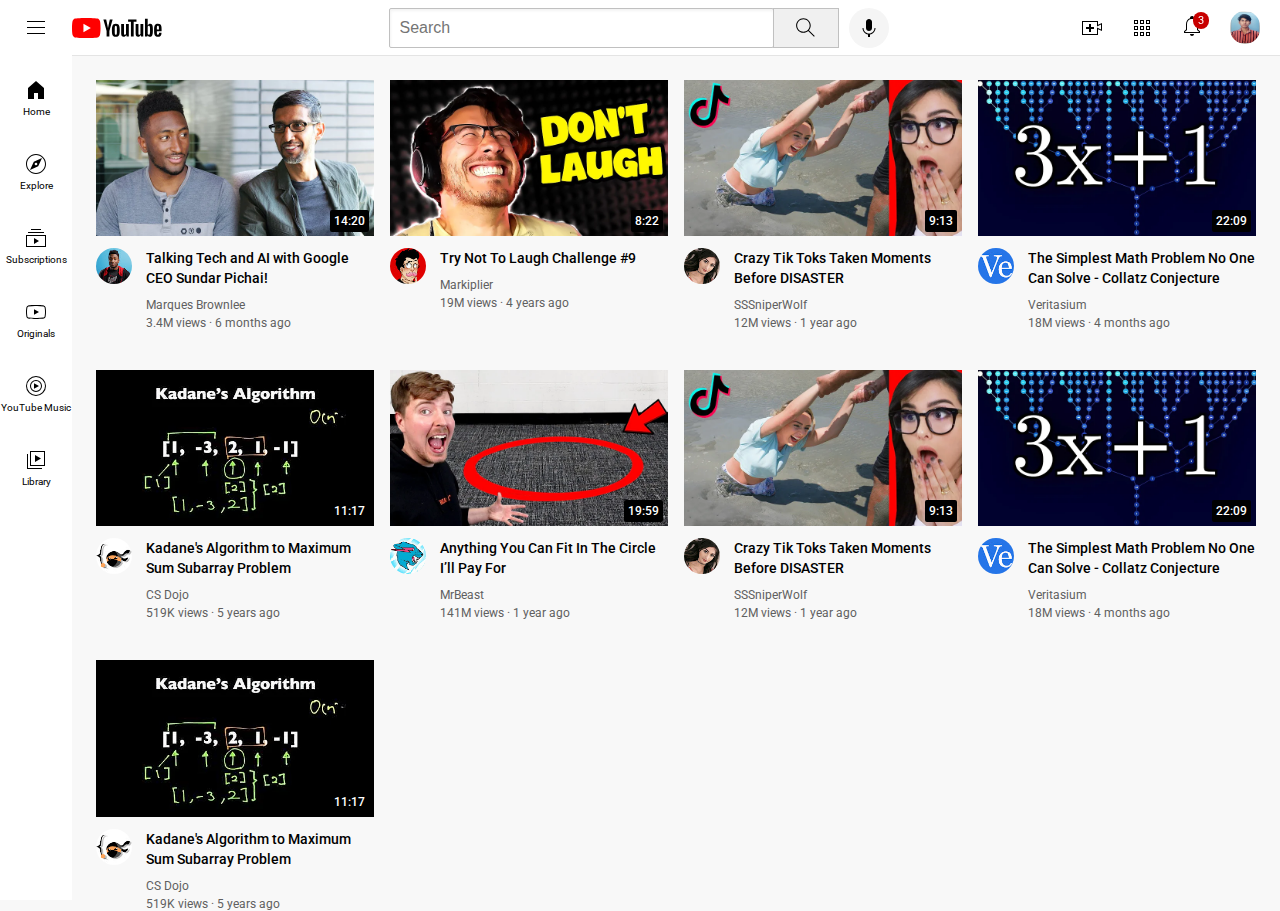
<file: index.html>
<!DOCTYPE html>
<html>
  <head>
    <title>YouTube.com Clone</title>

    <link rel="preconnect" href="https://fonts.googleapis.com">
    <link rel="preconnect" href="https://fonts.gstatic.com" crossorigin>
    <link href="https://fonts.googleapis.com/css2?family=Roboto:wght@400;500;700&display=swap" rel="stylesheet">

    <link rel="stylesheet" href="styles/general.css">
    <link rel="stylesheet" href="styles/header.css">
    <link rel="stylesheet" href="styles/video.css">
    <link rel="stylesheet" href="styles/sidebar.css">
  </head>
  <body>
    <header class="header">
      <div class="left-section">
        <img class="hamburger-menu" src="icons/hamburger-menu.svg">
        <img class="youtube-logo" src="icons/youtube-logo.svg">
      </div>
      <div class="middle-section">
        <input class="search-bar" type="text" placeholder="Search">
        <button class="search-button">
          <img class="search-icon" src="icons/search.svg">
          <div class="tooltip">Search</div>
        </button>
        <!-- Put position absolute inside position relative -->
        <button class="voice-search-button">
          <img class="voice-search-icon" src="icons/voice-search-icon.svg">
          <div class="tooltip">Search with your voice</div>
        </button>
      </div>
      <div class="right-section">
        <div class="upload-icon-container">
          <img class="upload-icon" src="icons/upload.svg">
          <div class="tooltip">Create</div>
        </div>
        <img class="youtube-apps-icon" src="icons/youtube-apps.svg">
        <div class="notifications-icon-container">
          <img class="notifications-icon" src="icons/notifications.svg">
          <div class="notifications-count">3</div>
        </div>
        <img class="current-user-picture" src="icons/passphoto (2).jpeg">
      </div>
    </header>

    <nav class="sidebar">
      <div class="sidebar-link">
        <img src="icons/home.svg">
        <div>Home</div>
      </div>
      <div class="sidebar-link">
        <img src="icons/explore.svg">
        <div>Explore</div>
      </div>
      <div class="sidebar-link">
        <img src="icons/subscriptions.svg">
        <div>Subscriptions</div>
      </div>
      <div class="sidebar-link">
        <img src="icons/originals.svg">
        <div>Originals</div>
      </div>
      <div class="sidebar-link">
        <img src="icons/youtube-music.svg">
        <div>YouTube Music</div>
      </div>
      <div class="sidebar-link">
        <img src="icons/library.svg">
        <div>Library</div>
      </div>
    </nav>

    <main>
      <section class="video-grid">
        <div class="video-preview">
          <div class="thumbnail-row">
            <img class="thumbnail" src="thumbnails/thumbnail-1.webp">
            <div class="video-time">14:20</div>
          </div>
          <div class="video-info-grid">
            <div class="channel-picture">
              <img class="profile-picture" src="channel-pictures/channel-1.jpeg">
            </div>
            <div class="video-info">
              <p class="video-title">
                Talking Tech and AI with Google CEO Sundar Pichai!
              </p>
              <p class="video-author">
                Marques Brownlee
              </p>
              <p class="video-stats">
                3.4M views &#183; 6 months ago
              </p>
            </div>
          </div>
        </div>

        <div class="video-preview">
          <div class="thumbnail-row">
            <img class="thumbnail" src="thumbnails/thumbnail-2.webp">
            <div class="video-time">8:22</div>
          </div>
          <div class="video-info-grid">
            <div class="channel-picture">
              <img class="profile-picture" src="channel-pictures/channel-2.jpeg">
            </div>
            <div class="video-info">
              <p class="video-title">
                Try Not To Laugh Challenge #9
              </p>
              <p class="video-author">
                Markiplier
              </p>
              <p class="video-stats">
                19M views &#183; 4 years ago
              </p>
            </div>
          </div>
        </div>

        <div class="video-preview">
          <div class="thumbnail-row">
            <img class="thumbnail" src="thumbnails/thumbnail-3.webp">
            <div class="video-time">9:13</div>
          </div>
          <div class="video-info-grid">
            <div class="channel-picture">
              <img class="profile-picture" src="channel-pictures/channel-3.jpeg">
            </div>
            <div class="video-info">
              <p class="video-title">
                Crazy Tik Toks Taken Moments Before DISASTER
              </p>
              <p class="video-author">
                SSSniperWolf
              </p>
              <p class="video-stats">
                12M views &#183; 1 year ago
              </p>
            </div>
          </div>
        </div>

        <div class="video-preview">
          <div class="thumbnail-row">
            <img class="thumbnail" src="thumbnails/thumbnail-4.webp">
            <div class="video-time">22:09</div>
          </div>
          <div class="video-info-grid">
            <div class="channel-picture">
              <img class="profile-picture" src="channel-pictures/channel-4.jpeg">
            </div>
            <div class="video-info">
              <p class="video-title">
                The Simplest Math Problem No One Can Solve - Collatz Conjecture
              </p>
              <p class="video-author">
                Veritasium
              </p>
              <p class="video-stats">
                18M views &#183; 4 months ago
              </p>
            </div>
          </div>
        </div>

        <div class="video-preview">
          <div class="thumbnail-row">
            <img class="thumbnail" src="thumbnails/thumbnail-5.webp">
            <div class="video-time">11:17</div>
          </div>
          <div class="video-info-grid">
            <div class="channel-picture">
              <img class="profile-picture" src="channel-pictures/channel-5.jpeg">
            </div>
            <div class="video-info">
              <p class="video-title">
                Kadane's Algorithm to Maximum Sum Subarray Problem
              </p>
              <p class="video-author">
                CS Dojo
              </p>
              <p class="video-stats">
                519K views &#183; 5 years ago
              </p>
            </div>
          </div>
        </div>

        <div class="video-preview">
          <div class="thumbnail-row">
            <img class="thumbnail" src="thumbnails/thumbnail-6.webp">
            <div class="video-time">19:59</div>
          </div>
          <div class="video-info-grid">
            <div class="channel-picture">
              <img class="profile-picture" src="channel-pictures/channel-6.jpeg">
            </div>
            <div class="video-info">
              <p class="video-title">
                Anything You Can Fit In The Circle I’ll Pay For
              </p>
              <p class="video-author">
                MrBeast
              </p>
              <p class="video-stats">
                141M views &#183; 1 year ago
              </p>
            </div>
          </div>
        </div>

        <div class="video-preview">
            <div class="thumbnail-row">
              <img class="thumbnail" src="thumbnails/thumbnail-3.webp">
              <div class="video-time">9:13</div>
            </div>
            <div class="video-info-grid">
              <div class="channel-picture">
                <img class="profile-picture" src="channel-pictures/channel-3.jpeg">
              </div>
              <div class="video-info">
                <p class="video-title">
                  Crazy Tik Toks Taken Moments Before DISASTER
                </p>
                <p class="video-author">
                  SSSniperWolf
                </p>
                <p class="video-stats">
                  12M views &#183; 1 year ago
                </p>
              </div>
            </div>
          </div>
  
          <div class="video-preview">
            <div class="thumbnail-row">
              <img class="thumbnail" src="thumbnails/thumbnail-4.webp">
              <div class="video-time">22:09</div>
            </div>
            <div class="video-info-grid">
              <div class="channel-picture">
                <img class="profile-picture" src="channel-pictures/channel-4.jpeg">
              </div>
              <div class="video-info">
                <p class="video-title">
                  The Simplest Math Problem No One Can Solve - Collatz Conjecture
                </p>
                <p class="video-author">
                  Veritasium
                </p>
                <p class="video-stats">
                  18M views &#183; 4 months ago
                </p>
              </div>
            </div>
          </div>
  
          <div class="video-preview">
            <div class="thumbnail-row">
              <img class="thumbnail" src="thumbnails/thumbnail-5.webp">
              <div class="video-time">11:17</div>
            </div>
            <div class="video-info-grid">
              <div class="channel-picture">
                <img class="profile-picture" src="channel-pictures/channel-5.jpeg">
              </div>
              <div class="video-info">
                <p class="video-title">
                  Kadane's Algorithm to Maximum Sum Subarray Problem
                </p>
                <p class="video-author">
                  CS Dojo
                </p>
                <p class="video-stats">
                  519K views &#183; 5 years ago
                </p>
              </div>
            </div>
          </div>
      </section>
    </main>
  </body>
</html>
</file>
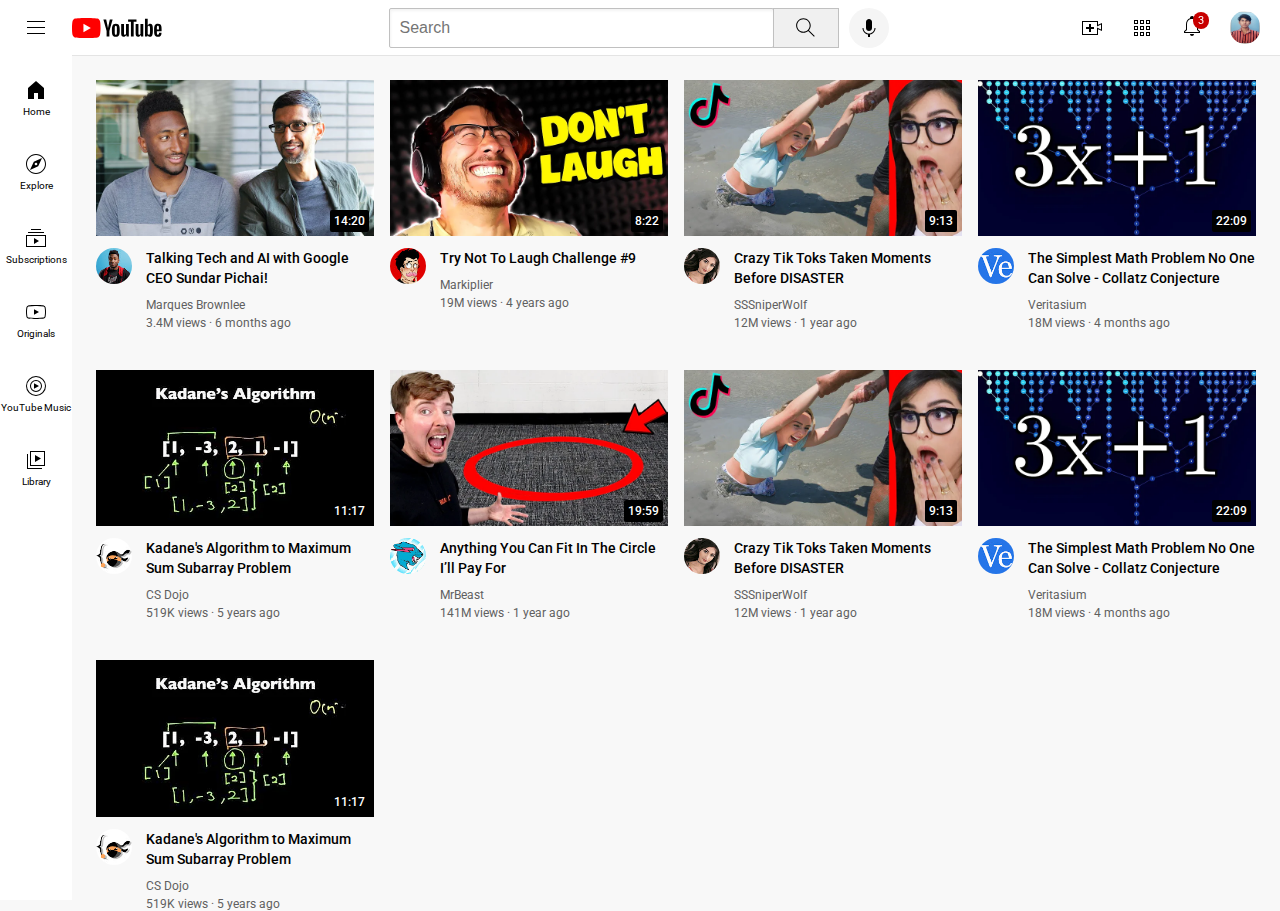
<file: youtube.html>
<!DOCTYPE html>
<html>
  <head>
    <title>YouTube.com Clone</title>

    <link rel="preconnect" href="https://fonts.googleapis.com">
    <link rel="preconnect" href="https://fonts.gstatic.com" crossorigin>
    <link href="https://fonts.googleapis.com/css2?family=Roboto:wght@400;500;700&display=swap" rel="stylesheet">

    <link rel="stylesheet" href="styles/general.css">
    <link rel="stylesheet" href="styles/header.css">
    <link rel="stylesheet" href="styles/video.css">
    <link rel="stylesheet" href="styles/sidebar.css">
  </head>
  <body>
    <header class="header">
      <div class="left-section">
        <img class="hamburger-menu" src="icons/hamburger-menu.svg">
        <img class="youtube-logo" src="icons/youtube-logo.svg">
      </div>
      <div class="middle-section">
        <input class="search-bar" type="text" placeholder="Search">
        <button class="search-button">
          <img class="search-icon" src="icons/search.svg">
          <div class="tooltip">Search</div>
        </button>
        <!-- Put position absolute inside position relative -->
        <button class="voice-search-button">
          <img class="voice-search-icon" src="icons/voice-search-icon.svg">
          <div class="tooltip">Search with your voice</div>
        </button>
      </div>
      <div class="right-section">
        <div class="upload-icon-container">
          <img class="upload-icon" src="icons/upload.svg">
          <div class="tooltip">Create</div>
        </div>
        <img class="youtube-apps-icon" src="icons/youtube-apps.svg">
        <div class="notifications-icon-container">
          <img class="notifications-icon" src="icons/notifications.svg">
          <div class="notifications-count">3</div>
        </div>
        <img class="current-user-picture" src="icons/passphoto (2).jpeg">
      </div>
    </header>

    <nav class="sidebar">
      <div class="sidebar-link">
        <img src="icons/home.svg">
        <div>Home</div>
      </div>
      <div class="sidebar-link">
        <img src="icons/explore.svg">
        <div>Explore</div>
      </div>
      <div class="sidebar-link">
        <img src="icons/subscriptions.svg">
        <div>Subscriptions</div>
      </div>
      <div class="sidebar-link">
        <img src="icons/originals.svg">
        <div>Originals</div>
      </div>
      <div class="sidebar-link">
        <img src="icons/youtube-music.svg">
        <div>YouTube Music</div>
      </div>
      <div class="sidebar-link">
        <img src="icons/library.svg">
        <div>Library</div>
      </div>
    </nav>

    <main>
      <section class="video-grid">
        <div class="video-preview">
          <div class="thumbnail-row">
            <img class="thumbnail" src="thumbnails/thumbnail-1.webp">
            <div class="video-time">14:20</div>
          </div>
          <div class="video-info-grid">
            <div class="channel-picture">
              <img class="profile-picture" src="channel-pictures/channel-1.jpeg">
            </div>
            <div class="video-info">
              <p class="video-title">
                Talking Tech and AI with Google CEO Sundar Pichai!
              </p>
              <p class="video-author">
                Marques Brownlee
              </p>
              <p class="video-stats">
                3.4M views &#183; 6 months ago
              </p>
            </div>
          </div>
        </div>

        <div class="video-preview">
          <div class="thumbnail-row">
            <img class="thumbnail" src="thumbnails/thumbnail-2.webp">
            <div class="video-time">8:22</div>
          </div>
          <div class="video-info-grid">
            <div class="channel-picture">
              <img class="profile-picture" src="channel-pictures/channel-2.jpeg">
            </div>
            <div class="video-info">
              <p class="video-title">
                Try Not To Laugh Challenge #9
              </p>
              <p class="video-author">
                Markiplier
              </p>
              <p class="video-stats">
                19M views &#183; 4 years ago
              </p>
            </div>
          </div>
        </div>

        <div class="video-preview">
          <div class="thumbnail-row">
            <img class="thumbnail" src="thumbnails/thumbnail-3.webp">
            <div class="video-time">9:13</div>
          </div>
          <div class="video-info-grid">
            <div class="channel-picture">
              <img class="profile-picture" src="channel-pictures/channel-3.jpeg">
            </div>
            <div class="video-info">
              <p class="video-title">
                Crazy Tik Toks Taken Moments Before DISASTER
              </p>
              <p class="video-author">
                SSSniperWolf
              </p>
              <p class="video-stats">
                12M views &#183; 1 year ago
              </p>
            </div>
          </div>
        </div>

        <div class="video-preview">
          <div class="thumbnail-row">
            <img class="thumbnail" src="thumbnails/thumbnail-4.webp">
            <div class="video-time">22:09</div>
          </div>
          <div class="video-info-grid">
            <div class="channel-picture">
              <img class="profile-picture" src="channel-pictures/channel-4.jpeg">
            </div>
            <div class="video-info">
              <p class="video-title">
                The Simplest Math Problem No One Can Solve - Collatz Conjecture
              </p>
              <p class="video-author">
                Veritasium
              </p>
              <p class="video-stats">
                18M views &#183; 4 months ago
              </p>
            </div>
          </div>
        </div>

        <div class="video-preview">
          <div class="thumbnail-row">
            <img class="thumbnail" src="thumbnails/thumbnail-5.webp">
            <div class="video-time">11:17</div>
          </div>
          <div class="video-info-grid">
            <div class="channel-picture">
              <img class="profile-picture" src="channel-pictures/channel-5.jpeg">
            </div>
            <div class="video-info">
              <p class="video-title">
                Kadane's Algorithm to Maximum Sum Subarray Problem
              </p>
              <p class="video-author">
                CS Dojo
              </p>
              <p class="video-stats">
                519K views &#183; 5 years ago
              </p>
            </div>
          </div>
        </div>

        <div class="video-preview">
          <div class="thumbnail-row">
            <img class="thumbnail" src="thumbnails/thumbnail-6.webp">
            <div class="video-time">19:59</div>
          </div>
          <div class="video-info-grid">
            <div class="channel-picture">
              <img class="profile-picture" src="channel-pictures/channel-6.jpeg">
            </div>
            <div class="video-info">
              <p class="video-title">
                Anything You Can Fit In The Circle I’ll Pay For
              </p>
              <p class="video-author">
                MrBeast
              </p>
              <p class="video-stats">
                141M views &#183; 1 year ago
              </p>
            </div>
          </div>
        </div>

        <div class="video-preview">
            <div class="thumbnail-row">
              <img class="thumbnail" src="thumbnails/thumbnail-3.webp">
              <div class="video-time">9:13</div>
            </div>
            <div class="video-info-grid">
              <div class="channel-picture">
                <img class="profile-picture" src="channel-pictures/channel-3.jpeg">
              </div>
              <div class="video-info">
                <p class="video-title">
                  Crazy Tik Toks Taken Moments Before DISASTER
                </p>
                <p class="video-author">
                  SSSniperWolf
                </p>
                <p class="video-stats">
                  12M views &#183; 1 year ago
                </p>
              </div>
            </div>
          </div>
  
          <div class="video-preview">
            <div class="thumbnail-row">
              <img class="thumbnail" src="thumbnails/thumbnail-4.webp">
              <div class="video-time">22:09</div>
            </div>
            <div class="video-info-grid">
              <div class="channel-picture">
                <img class="profile-picture" src="channel-pictures/channel-4.jpeg">
              </div>
              <div class="video-info">
                <p class="video-title">
                  The Simplest Math Problem No One Can Solve - Collatz Conjecture
                </p>
                <p class="video-author">
                  Veritasium
                </p>
                <p class="video-stats">
                  18M views &#183; 4 months ago
                </p>
              </div>
            </div>
          </div>
  
          <div class="video-preview">
            <div class="thumbnail-row">
              <img class="thumbnail" src="thumbnails/thumbnail-5.webp">
              <div class="video-time">11:17</div>
            </div>
            <div class="video-info-grid">
              <div class="channel-picture">
                <img class="profile-picture" src="channel-pictures/channel-5.jpeg">
              </div>
              <div class="video-info">
                <p class="video-title">
                  Kadane's Algorithm to Maximum Sum Subarray Problem
                </p>
                <p class="video-author">
                  CS Dojo
                </p>
                <p class="video-stats">
                  519K views &#183; 5 years ago
                </p>
              </div>
            </div>
          </div>
      </section>
    </main>
  </body>
</html>
</file>
<file: styles/general.css>
p {
  margin-top: 0;
  margin-bottom: 0;
}

body {
  /* This style below will be inherited */
  font-family: Roboto, Arial;
  margin: 0;
  padding-top: 80px;
  padding-left: 96px;
  padding-right: 24px;
  background-color: rgb(248, 248, 248);
}
</file>
<file: styles/header.css>
.header {
  height: 55px;

  display: flex;
  flex-direction: row;
  justify-content: space-between;

  position: fixed;
  top: 0;
  left: 0;
  right: 0;
  z-index: 100;

  background-color: white;
  border-bottom-width: 1px;
  border-bottom-style: solid;
  border-bottom-color: rgb(228, 228, 228);
}

.left-section {
  display: flex;
  align-items: center;
}

.hamburger-menu {
  height: 24px;
  margin-left: 24px;
  margin-right: 24px;
}

.youtube-logo {
  height: 20px;
}

.middle-section {
  flex: 1;
  margin-left: 70px;
  margin-right: 35px;
  max-width: 500px;
  display: flex;
  align-items: center;
}

.search-bar {
  flex: 1;
  height: 36px;
  padding-left: 10px;
  font-size: 16px;
  border: 1px solid rgb(192, 192, 192);
  border-radius: 2px;
  box-shadow: inset 1px 2px 3px rgba(0, 0, 0, 0.05);
  width: 0;
}

.search-bar::placeholder {
  font-size: 16px;
}

.search-button {
  height: 40px;
  width: 66px;
  background-color: rgb(240, 240, 240);
  border-width: 1px;
  border-style: solid;
  border-color: rgb(192, 192, 192);
  margin-left: -1px;
  margin-right: 10px;
}

.search-button,
.voice-search-button,
.upload-icon-container {
  display: flex;
  justify-content: center;
  align-items: center;
  position: relative;
}

.search-button .tooltip,
.voice-search-button .tooltip,
.upload-icon-container .tooltip {
  position: absolute;
  background-color: gray;
  color: white;
  padding-top: 4px;
  padding-bottom: 4px;
  padding-left: 8px;
  padding-right: 8px;
  border-radius: 2px;
  font-size: 12px;
  bottom: -30px;
  opacity: 0;
  transition: opacity 0.15s;
  pointer-events: none;
  white-space: nowrap;
}

.search-button:hover .tooltip,
.voice-search-button:hover .tooltip,
.upload-icon-container:hover .tooltip {
  opacity: 1;
}

.search-icon {
  height: 25px;
}

.voice-search-button {
  height: 40px;
  width: 40px;
  border-radius: 20px;
  border: none;
  background-color: rgb(245, 245, 245);
}

.voice-search-icon {
  height: 24px;
}

.right-section {
  width: 180px;
  margin-right: 20px;
  display: flex;
  align-items: center;
  justify-content: space-between;
  flex-shrink: 0;
}

.upload-icon {
  height: 24px;
}

.youtube-apps-icon {
  height: 24px;
}

.notifications-icon {
  height: 24px;
}

.notifications-icon-container {
  position: relative;
}

.notifications-count {
  position: absolute;
  top: -2px;
  right: -5px;
  background-color: rgb(200, 0, 0);
  color: white;
  font-size: 11px;
  padding-left: 5px;
  padding-right: 5px;
  padding-top: 2px;
  padding-bottom: 2px;
  border-radius: 10px;
}

.current-user-picture {
  height: 33px;
  border-radius: 50px;
  width: 30px;

 
}
</file>
<file: styles/video.css>
.thumbnail {
  width: 100%;
}

.video-title {
  margin-top: 0;
  font-size: 14px;
  font-weight: 500;
  line-height: 20px;
  margin-bottom: 10px;
}

.video-info-grid {
  display: grid;
  grid-template-columns: 50px 1fr;
}

.profile-picture {
  width: 36px;
  border-radius: 50px;
}

.thumbnail-row {
  margin-bottom: 8px;
  position: relative;
}

.video-author,
.video-stats {
  font-size: 12px;
  color: rgb(96, 96, 96);
}

.video-author {
  margin-bottom: 4px;
}

.video-grid {
  display: grid;
  grid-template-columns: 1fr 1fr 1fr;
  column-gap: 16px;
  row-gap: 40px;
}

@media (max-width: 750px) {
  .video-grid {
    grid-template-columns: 1fr 1fr;
  }
}

@media (min-width: 751px) and (max-width: 999px) {
  .video-grid {
    grid-template-columns: 1fr 1fr 1fr;
  }
}

@media (min-width: 1000px) {
  .video-grid {
    grid-template-columns: 1fr 1fr 1fr 1fr;
  }
}

.video-time {
  font-size: 12px;
  font-weight: 500;
  padding: 4px;
  border-radius: 2px;
  background-color: black;
  color: white;
  position: absolute;
  bottom: 8px;
  right: 5px;
}
</file>
<file: styles/sidebar.css>
.sidebar {
  position: fixed;
  left: 0;
  bottom: 0;
  top: 55px;
  background-color: white;
  width: 72px;
  z-index: 200;
  padding-top: 5px;
}

.sidebar-link {
  height: 74px;
  display: flex;
  justify-content: center;
  align-items: center;
  flex-direction: column;
  cursor: pointer;
}

.sidebar-link:hover {
  background-color: rgb(235, 235, 235);
}

.sidebar-link img {
  height: 24px;
  margin-bottom: 4px;
}

.sidebar-link div {
  font-size: 10px;
}
</file>
